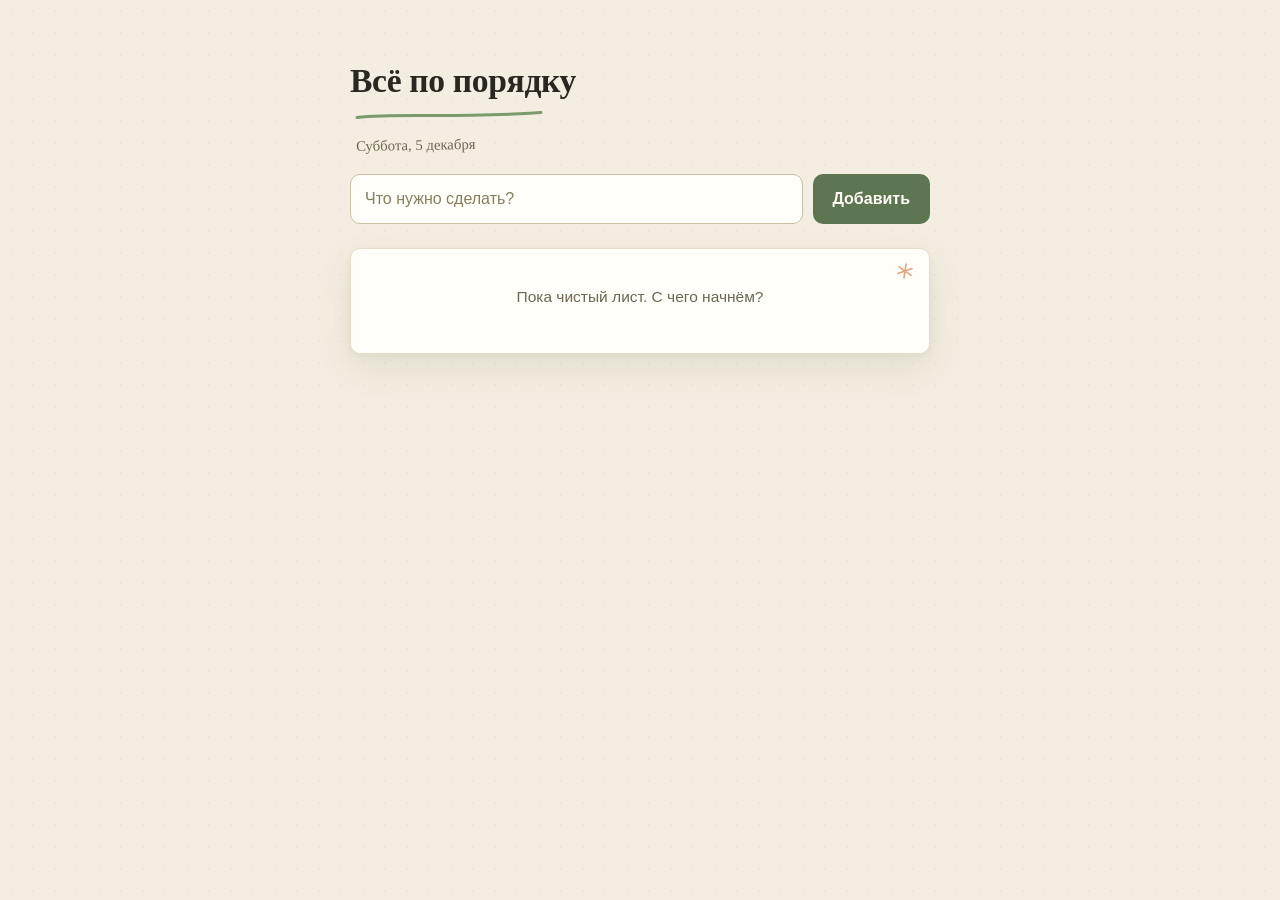
<file: index.html>
<!DOCTYPE html>
<html lang="ru">
<head>
  <meta charset="UTF-8">
  <meta name="viewport" content="width=device-width, initial-scale=1">
  <meta name="description" content="Всё по порядку — уютный список дел на каждый день. Задачи хранятся прямо в браузере.">
  <title>Всё по порядку</title>
  <link rel="stylesheet" href="styles.css">
</head>
<body>
  <main class="app">
    <header class="app-header">
      <h1 class="app-title">Всё по порядку</h1>
      <svg class="title-stroke" viewBox="0 0 190 12" aria-hidden="true" fill="none" stroke="currentColor" stroke-width="3" stroke-linecap="round">
        <path d="M3 8.5 C 45 4.5, 95 10.5, 187 5.5"/>
      </svg>
      <p id="today" class="today"></p>
    </header>

    <form id="task-form" class="task-form" novalidate>
      <label class="visually-hidden" for="task-input">Новая задача</label>
      <input
        id="task-input"
        name="task"
        type="text"
        class="task-input"
        placeholder="Что нужно сделать?"
        autocomplete="off"
      >
      <button type="submit" class="btn-add">Добавить</button>
    </form>

    <p id="form-hint" class="hint" role="status" aria-live="polite" hidden></p>

    <section class="sheet" aria-label="Задачи">
      <svg class="sheet-star" viewBox="0 0 20 20" aria-hidden="true" fill="none" stroke="currentColor" stroke-width="1.6" stroke-linecap="round">
        <path d="M10 3 C 10.3 7.5, 9.7 12.5, 10 17"/>
        <path d="M3.4 6.7 C 7.6 8.9, 12.4 11.2, 16.6 13.4"/>
        <path d="M16.6 6.6 C 12.4 8.9, 7.6 11.2, 3.4 13.5"/>
      </svg>

      <p id="counter" class="counter" aria-live="polite" hidden></p>

      <ul id="task-list" class="task-list"></ul>

      <p id="empty-state" class="empty-state">
        Пока чистый лист. С чего начнём?
      </p>
    </section>

    <div id="undo-note" class="undo-note" role="status" aria-live="polite" hidden>
      <span id="undo-text">Задача удалена.</span>
      <button type="button" id="undo-btn" class="btn-undo">Отменить</button>
    </div>

    <p id="storage-warning" class="warning" role="alert" hidden></p>
  </main>

  <script src="app.js"></script>
</body>
</html>
</file>
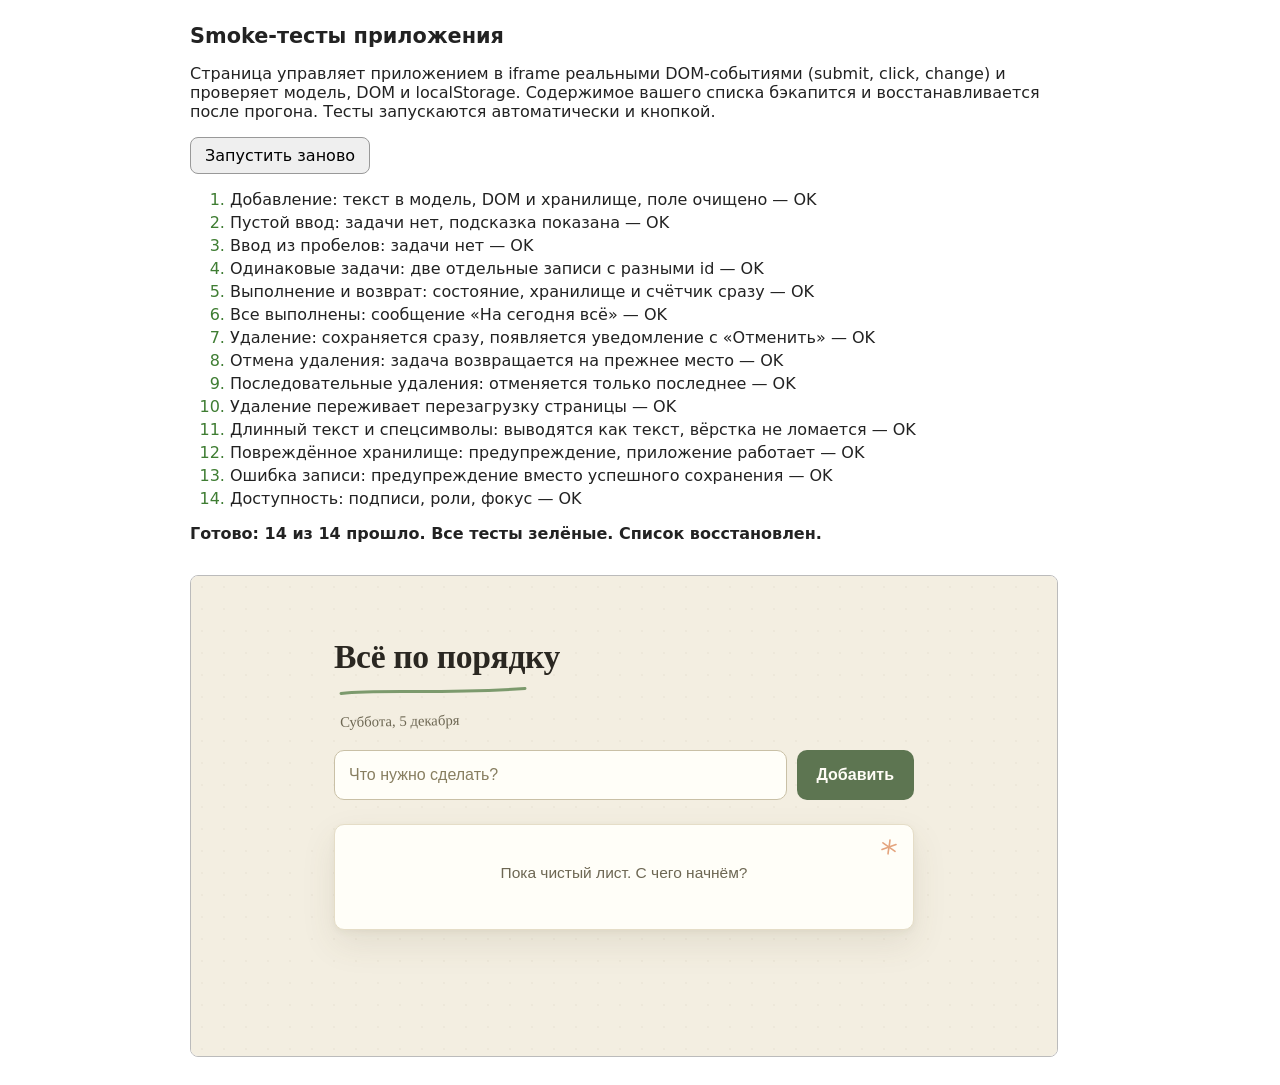
<file: tests/smoke.html>
<!DOCTYPE html>
<html lang="ru">
<head>
<meta charset="UTF-8">
<meta name="viewport" content="width=device-width, initial-scale=1">
<title>Smoke-тесты — Всё по порядку</title>
<style>
  body { font-family: system-ui, sans-serif; max-width: 900px; margin: 24px auto; padding: 0 16px; color: #222; }
  h1 { font-size: 1.3rem; }
  li { margin: 4px 0; }
  .pass::marker { color: #3f7d33; }
  .fail::marker { color: #b3261e; }
  .fail { color: #b3261e; }
  .summary { font-weight: 600; margin-top: 12px; }
  /* Фиксированная ширина: в фоновой вкладке браузер может схлопывать
     iframe с width:100% до нуля, и замеры врут. 866px ≈ десктопный лист. */
  iframe { width: 866px; height: 480px; border: 1px solid #bbb; border-radius: 8px; margin-top: 16px; }
  button { font: inherit; padding: 8px 14px; border-radius: 8px; border: 1px solid #999; cursor: pointer; }
</style>
</head>
<body>
<h1>Smoke-тесты приложения</h1>
<p>Страница управляет приложением в iframe реальными DOM-событиями (submit, click, change)
и проверяет модель, DOM и localStorage. Содержимое вашего списка бэкапится и
восстанавливается после прогона. Тесты запускаются автоматически и кнопкой.</p>
<p><button id="rerun">Запустить заново</button></p>
<ol id="results"></ol>
<p class="summary" id="summary"></p>
<iframe id="app" src="../index.html" title="Тестируемое приложение"></iframe>

<script>
(function () {
  'use strict';
  var KEY = 'todo.tasks.v1';
  var results = document.getElementById('results');
  var summary = document.getElementById('summary');
  var frame = document.getElementById('app');
  var backupValue = null;

  function assert(cond, msg) { if (!cond) throw new Error(msg); }

  function doc() { return frame.contentDocument; }
  function ls() { return frame.contentWindow.localStorage; }
  function $(sel) { return doc().querySelector(sel); }
  function $$(sel) { return [...doc().querySelectorAll(sel)]; }

  function reloadApp() {
    return new Promise(function (resolve) {
      frame.contentWindow.location.reload();
      // Ждём не «load» (гоняет с перезагрузкой), а фактической загрузки приложения:
      // документ готов + форма на месте + список отрисован (строки или пустой экран).
      (function waitReady(attempts) {
        var d = frame.contentDocument;
        var booted = d && d.readyState === 'complete' && d.getElementById('task-form') &&
          (d.querySelector('li.task-item') || (d.getElementById('empty-state') && !d.getElementById('empty-state').hidden));
        if (booted || attempts <= 0) { setTimeout(resolve, 120); }
        else { setTimeout(function () { waitReady(attempts - 1); }, 100); }
      })(50);
    });
  }

  function submitForm() {
    doc().getElementById('task-form').dispatchEvent(
      new frame.contentWindow.Event('submit', { bubbles: true, cancelable: true })
    );
  }

  function taskTexts() { return $$('.task-text').map(function (t) { return t.textContent; }); }
  function storageList() { return JSON.parse(ls().getItem(KEY) || '[]'); }
  function counterText() { return doc().getElementById('counter').textContent; }

  var tests = [
    ['Добавление: текст в модель, DOM и хранилище, поле очищено', function () {
      var input = doc().getElementById('task-input');
      input.value = 'Купить хлеб';
      submitForm();
      assert(taskTexts().indexOf('Купить хлеб') === 0, 'задача не в списке');
      var list = storageList();
      assert(list.length === 1 && list[0].text === 'Купить хлеб' && list[0].done === false, 'хранилище не совпадает');
      assert(typeof list[0].id === 'string' && list[0].id.length > 5, 'нет стабильного id');
      assert(input.value === '', 'поле не очищено');
    }],
    ['Пустой ввод: задачи нет, подсказка показана', function () {
      var before = storageList().length;
      doc().getElementById('task-input').value = '';
      submitForm();
      assert(storageList().length === before, 'пустая строка добавилась');
      assert(!doc().getElementById('form-hint').hidden, 'подсказка не показана');
    }],
    ['Ввод из пробелов: задачи нет', function () {
      var before = storageList().length;
      doc().getElementById('task-input').value = '   ';
      submitForm();
      assert(storageList().length === before, 'пробелы добавились');
    }],
    ['Одинаковые задачи: две отдельные записи с разными id', function () {
      var input = doc().getElementById('task-input');
      input.value = 'Позвонить маме';
      submitForm();
      input.value = 'Позвонить маме';
      submitForm();
      var same = taskTexts().filter(function (t) { return t === 'Позвонить маме'; });
      assert(same.length === 2, 'ожидались две одинаковые задачи');
      var list = storageList().filter(function (t) { return t.text === 'Позвонить маме'; });
      assert(list.length === 2 && list[0].id !== list[1].id, 'id не уникальны');
    }],
    ['Выполнение и возврат: состояние, хранилище и счётчик сразу', function () {
      var li = $$('.task-item').find(function (l) { return l.textContent.indexOf('Купить хлеб') !== -1; });
      var cb = li.querySelector('.task-check');
      var before = storageList().find(function (t) { return t.text === 'Купить хлеб'; }).done;
      cb.click();
      var item = storageList().find(function (t) { return t.text === 'Купить хлеб'; });
      assert(item.done === !before, 'хранилище не обновилось сразу');
      assert(cb.checked === !before, 'чекбокс не отмечен');
      assert(li.classList.contains('task-item--done'), 'нет класса выполненной');
      assert(getComputedStyle(li.querySelector('.task-text')).textDecorationLine === 'line-through', 'нет зачёркивания');
      assert(/Остал/.test(counterText()), 'счётчик не обновился');
      cb.click();
      assert(storageList().find(function (t) { return t.text === 'Купить хлеб'; }).done === before, 'возврат не сохранился');
    }],
    ['Все выполнены: сообщение «На сегодня всё»', function () {
      var boxes = $$('.task-check');
      boxes.forEach(function (b) { if (!b.checked) b.click(); });
      assert(counterText() === 'На сегодня всё. Можно выдохнуть', 'сообщение неверно: ' + counterText());
      assert(doc().getElementById('counter').classList.contains('counter--done'), 'нет стиля состояния');
      boxes.forEach(function (b) { if (b.checked) b.click(); });
    }],
    ['Удаление: сохраняется сразу, появляется уведомление с «Отменить»', function () {
      var target = $$('.task-item').find(function (li) { return li.textContent.indexOf('Позвонить маме') !== -1; });
      var id = target.dataset.id;
      var btn = target.querySelector('.task-delete');
      assert(btn.getAttribute('type') === 'button', 'кнопка удаления не button');
      btn.click();
      assert(!$$('.task-item').some(function (li) { return li.dataset.id === id; }), 'строка не исчезла');
      assert(!storageList().some(function (t) { return t.id === id; }), 'хранилище не обновилось сразу');
      var note = doc().getElementById('undo-note');
      assert(!note.hidden, 'уведомление не показано');
      assert(frame.contentWindow.getComputedStyle(note).display !== 'none', 'уведомление не видно визуально');
      assert(doc().getElementById('undo-btn').textContent === 'Отменить', 'нет кнопки «Отменить»');
      assert(note.getAttribute('role') === 'status', 'уведомление не role=status');
      window.__lastDeletedId = id;
    }],
    ['Отмена удаления: задача возвращается на прежнее место', function () {
      doc().getElementById('undo-btn').click();
      var texts = taskTexts();
      assert(texts.indexOf('Позвонить маме') !== -1, 'задача не восстановлена');
      assert(storageList().some(function (t) { return t.id === window.__lastDeletedId; }), 'восстановленной нет в хранилище');
      assert(doc().getElementById('undo-note').hidden, 'уведомление не скрыто');
    }],
    ['Последовательные удаления: отменяется только последнее', function () {
      // Добавляем три опорные задачи: А, Б, В (каждая наверх).
      var input = doc().getElementById('task-input');
      ['Тест А', 'Тест Б', 'Тест В'].forEach(function (t) { input.value = t; submitForm(); });
      // Порядок в списке: Тест В, Тест Б, Тест А, ...
      deleteByText('Тест А');
      deleteByText('Тест Б');
      doc().getElementById('undo-btn').click();
      assert(taskTexts().indexOf('Тест Б') !== -1, 'последняя удалённая не вернулась');
      assert(taskTexts().indexOf('Тест А') === -1, 'первая удалённая не должна была вернуться');
      var texts = taskTexts();
      assert(texts.indexOf('Тест В') < texts.indexOf('Тест Б'), 'позиция восстановления неверна');
      // Убираем опорные: Б возвращаем и удаляем окончательно.
      deleteByText('Тест В');
      deleteByText('Тест Б');
      doc().getElementById('undo-btn').click();
      deleteByText('Тест Б');
    }],
    ['Удаление переживает перезагрузку страницы', function () {
      var li = $$('.task-item').find(function (l) { return l.textContent.indexOf('Позвонить маме') !== -1; });
      var goneId = li.dataset.id;
      li.querySelector('.task-delete').click();
      return reloadApp().then(function () {
        assert(!storageList().some(function (t) { return t.id === goneId; }), 'удалённая задача вернулась');
        assert(doc().getElementById('undo-note').hidden, 'уведомление видно после перезагрузки');
        assert(frame.contentWindow.getComputedStyle(doc().getElementById('undo-note')).display === 'none',
          'уведомление занимает место после перезагрузки (hidden не работает)');
      });
    }],
    ['Длинный текст и спецсимволы: выводятся как текст, вёрстка не ломается', function () {
      var evil = '<img src=x onerror="window.__xss=1">';
      var long = 'М'.repeat(300);
      var input = doc().getElementById('task-input');
      input.value = evil + ' и ' + long;
      submitForm();
      var li = $$('.task-item').find(function (l) { return l.textContent.indexOf(long) !== -1; });
      assert(!!li, 'длинная задача не найдена');
      assert(li.querySelector('.task-text').textContent === evil + ' и ' + long, 'текст искажён');
      assert(!li.querySelector('img'), 'HTML интерпретирован');
      assert(frame.contentWindow.__xss === undefined, 'onerror исполнился!');
      // Допуск 8px: субпиксельное округление; неразорванное слово дало бы ~2000px переполнения.
      var over = li.scrollWidth - li.clientWidth;
      assert(over <= 8, 'горизонтальное переполнение ' + over + 'px (scrollW=' + li.scrollWidth +
        ', clientW=' + li.clientWidth + ', iframeOuter=' + Math.round(frame.getBoundingClientRect().width) +
        ', iframeInner=' + frame.contentWindow.innerWidth +
        ', liRectW=' + Math.round(li.getBoundingClientRect().width) + ')');
      var st = frame.contentWindow.getComputedStyle(li.querySelector('.task-text'));
      assert(st.overflowWrap === 'anywhere' || st.wordBreak === 'break-word', 'нет переноса длинного слова');
      li.querySelector('.task-delete').click(); // уведомление скроется на перезагрузке следующего теста
    }],
    ['Повреждённое хранилище: предупреждение, приложение работает', function () {
      ls().setItem(KEY, '{битые данные');
      return reloadApp().then(function () {
        assert(!doc().getElementById('storage-warning').hidden, 'нет предупреждения');
        assert(taskTexts().length === 0, 'список не пуст');
        assert(!doc().getElementById('empty-state').hidden, 'пустое состояние не показано');
        // приложение остаётся рабочим
        var input = doc().getElementById('task-input');
        input.value = 'После сбоя';
        submitForm();
        assert(taskTexts().indexOf('После сбоя') === 0, 'добавление после сбоя не работает');
        assert(doc().getElementById('storage-warning').hidden, 'предупреждение не скрыто после успешной записи');
        assert(ls().getItem(KEY).indexOf('После сбоя') !== -1, 'хранилище не восстановлено');
      });
    }],
    ['Ошибка записи: предупреждение вместо успешного сохранения', function () {
      var win = frame.contentWindow;
      var original = win.Storage.prototype.setItem;
      win.Storage.prototype.setItem = function () { throw new win.DOMException('QuotaExceededError', 'QuotaExceededError'); };
      try {
        var input = doc().getElementById('task-input');
        input.value = 'Не сохранится';
        submitForm();
        assert(taskTexts().indexOf('Не сохранится') === 0, 'задача не появилась в памяти');
        assert(!doc().getElementById('storage-warning').hidden, 'нет предупреждения об ошибке записи');
      } finally {
        win.Storage.prototype.setItem = original;
      }
      // После восстановления записи всё сохраняется.
      var input2 = doc().getElementById('task-input');
      input2.value = 'Сохранится';
      submitForm();
      assert(doc().getElementById('storage-warning').hidden, 'предупреждение не скрыто');
      assert(ls().getItem(KEY).indexOf('Сохранится') !== -1, 'не сохранилось после восстановления');
    }],
    ['Доступность: подписи, роли, фокус', function () {
      assert(doc().querySelector('label[for="task-input"]'), 'у поля нет связанного label');
      assert(doc().getElementById('task-input').getAttribute('type') === 'text', 'поле не type=text');
      var checks = $$('.task-check');
      assert(checks.length > 0, 'нет чекбоксов');
      checks.forEach(function (cb) {
        assert(cb.tagName === 'INPUT' && cb.type === 'checkbox', 'не настоящий checkbox');
        assert(cb.closest('label') && cb.closest('label').textContent.trim().length > 0, 'чекбокс без подписи');
      });
      $$('.task-delete').forEach(function (b) {
        assert(b.tagName === 'BUTTON' && b.getAttribute('type') === 'button', 'удаление не button');
        assert((b.getAttribute('aria-label') || '').indexOf('Удалить задачу:') === 0, 'нет понятного aria-label');
      });
      assert(doc().getElementById('undo-btn').getAttribute('type') === 'button', 'кнопка отмены не button');
      assert(doc().getElementById('counter').getAttribute('aria-live') === 'polite', 'счётчик не aria-live');
      var hasFocusRule = false;
      for (var s = 0; s < doc().styleSheets.length; s++) {
        var rules = doc().styleSheets[s].cssRules;
        for (var r = 0; r < rules.length; r++) {
          if (rules[r].selectorText && rules[r].selectorText.indexOf(':focus-visible') !== -1) hasFocusRule = true;
        }
      }
      assert(hasFocusRule, 'нет видимого фокуса :focus-visible');
      // Контраст ключевых цветов (значения из CSS-переменных).
      var cs = frame.contentWindow.getComputedStyle(doc().documentElement);
      assert(cs.getPropertyValue('--muted').trim() === '#6d6753', 'приглушённый цвет недостаточно тёмный');
      assert(cs.getPropertyValue('--sage-dark').trim() === '#5d7551', 'зелёный текст/кнопка недостаточно тёмные');
    }]
  ];

  function deleteByText(text) {
    var li = $$('.task-item').find(function (l) { return l.textContent.indexOf(text) !== -1; });
    if (li) li.querySelector('.task-delete').click();
  }

  function run() {
    results.innerHTML = '';
    summary.textContent = 'Идёт прогон…';
    backupValue = ls().getItem(KEY);

    var chain = Promise.resolve();
    // Чистый старт для тестов.
    chain = chain.then(function () { ls().setItem(KEY, '[]'); return reloadApp(); });

    tests.forEach(function (pair) {
      chain = chain.then(function () {
        var li = document.createElement('li');
        li.textContent = pair[0] + ' — …';
        results.appendChild(li);
        return Promise.resolve()
          .then(pair[1])
          .then(function () { li.textContent = pair[0] + ' — OK'; li.className = 'pass'; })
          .catch(function (e) { li.textContent = pair[0] + ' — ПРОВАЛ: ' + e.message; li.className = 'fail'; });
      });
    });

    chain = chain.then(function () {
      // Восстанавливаем содержимое списка пользователя.
      if (backupValue === null) { ls().removeItem(KEY); } else { ls().setItem(KEY, backupValue); }
      return reloadApp();
    });

    chain.then(function () {
      var items = [...results.children];
      var fails = items.filter(function (i) { return i.className === 'fail'; }).length;
      summary.textContent = 'Готово: ' + (items.length - fails) + ' из ' + items.length + ' прошло' +
        (fails ? '. Есть провалы.' : '. Все тесты зелёные.') + ' Список восстановлен.';
    });
  }

  document.getElementById('rerun').addEventListener('click', run);
  window.addEventListener('load', function () { setTimeout(run, 400); });
})();
</script>
</body>
</html>
</file>
<file: styles.css>
/* ---------------------------------------------------------------
   Всё по порядку — тёплый бумажный ежедневник.
   Светлая тема: молочный фон, шалфейный зелёный + тёплый оранжевый.
   --------------------------------------------------------------- */

:root {
  --desk: #f3eee1;         /* «рабочий стол» вокруг листа */
  --paper: #fffef8;        /* сам лист */
  --paper-dim: #faf5e8;    /* строка под курсором */
  --ink: #2a2721;          /* почти чёрный, тёплый */
  --muted: #6d6753;        /* приглушённый текст (контраст ≥ 5:1) */
  --line: #e8e1ce;         /* разделители задач */
  --line-strong: #c9c0a6;  /* рамки полей и чекбоксов */
  --sage: #7c9a6d;         /* шалфейный — декоративный акцент */
  --sage-dark: #5d7551;    /* зелёный для текста и заливок кнопок (контраст ≥ 4.5:1) */
  --sage-deeper: #4e6344;  /* hover кнопок */
  --sage-soft: #edf2e4;
  --orange: #d97e4a;       /* тёплый оранжевый — декор */
  --orange-text: #b35a26;  /* оранжевый для текста (контраст ≥ 4.5:1) */
  --orange-soft: #fbefdf;
  --focus: #5d7551;
  --shadow: 0 14px 34px rgba(93, 78, 46, 0.10), 0 2px 6px rgba(93, 78, 46, 0.06);
}

* {
  box-sizing: border-box;
}

html,
body {
  margin: 0;
  padding: 0;
}

body {
  min-height: 100vh;
  background: var(--desk);
  /* лёгкая «ткань стола» — едва заметные точки */
  background-image: radial-gradient(rgba(120, 105, 70, 0.05) 1px, transparent 1.2px);
  background-size: 22px 22px;
  color: var(--ink);
  font-family: -apple-system, BlinkMacSystemFont, "Segoe UI", Roboto, "Helvetica Neue", Arial, sans-serif;
  font-size: 16px;
  line-height: 1.5;
}

.app {
  max-width: 620px;
  margin: 0 auto;
  padding: 56px 20px 72px;
}

/* ---------- Шапка ---------- */

.app-header {
  margin-bottom: 22px;
}

.app-title {
  margin: 0;
  font-family: Georgia, "Times New Roman", serif;
  font-size: 2.1rem;
  font-weight: 700;
  letter-spacing: -0.01em;
}

/* нарисованная линия под заголовком */
.title-stroke {
  display: block;
  width: 190px;
  height: 12px;
  margin: 2px 0 0 4px;
  color: var(--sage);
  transform: rotate(-0.6deg);
}

/* дата — единственная рукописная деталь */
.today {
  margin: 10px 0 0 6px;
  font-family: "Segoe Script", "Bradley Hand", "Marker Felt", "Comic Sans MS", cursive;
  font-size: 0.92rem;
  color: var(--muted);
  transform: rotate(-1deg);
}

/* ---------- Форма ---------- */

.task-form {
  display: flex;
  gap: 10px;
}

.task-input {
  flex: 1;
  min-width: 0;
  padding: 12px 14px;
  font: inherit;
  color: var(--ink);
  background: var(--paper);
  border: 1.5px solid var(--line-strong);
  border-radius: 10px;
  transition: border-color 0.16s ease, box-shadow 0.16s ease;
}

.task-input:hover {
  border-color: #b3a988;
}

.task-input:focus {
  outline: none;
  border-color: var(--sage);
  box-shadow: 0 0 0 3px var(--sage-soft);
}

.task-input::placeholder {
  color: #877e60;
}

.btn-add {
  padding: 12px 20px;
  font: inherit;
  font-weight: 600;
  color: #fffdf6;
  background: var(--sage-dark);
  border: none;
  border-radius: 10px;
  cursor: pointer;
  transition: background 0.16s ease, box-shadow 0.16s ease;
}

.btn-add:hover {
  background: var(--sage-deeper);
  box-shadow: 0 4px 12px rgba(78, 99, 68, 0.25);
}

/* ---------- Подсказки и предупреждения ---------- */

.hint {
  margin: 8px 2px 0;
  font-size: 0.9rem;
  color: #7d5f33;
}

.warning {
  margin: 18px 0 0;
  padding: 12px 16px;
  font-size: 0.93rem;
  color: #7e4a1f;
  background: var(--orange-soft);
  border: 1px solid #eac79e;
  border-radius: 10px;
}

/* ---------- Лист с задачами ---------- */

.sheet {
  position: relative;
  margin-top: 24px;
  padding: 6px 20px 18px;
  background: var(--paper);
  border: 1px solid #e5ddc7;
  border-radius: 10px;
  box-shadow: var(--shadow);
}

/* маленькая звёздочка-росчерк в углу листа */
.sheet-star {
  position: absolute;
  top: 12px;
  right: 14px;
  width: 20px;
  height: 20px;
  color: var(--orange);
  opacity: 0.7;
  transform: rotate(8deg);
  pointer-events: none;
}

.counter {
  margin: 0;
  padding: 14px 2px 10px;
  font-size: 0.92rem;
  color: var(--muted);
}

.counter--done {
  color: var(--sage-dark);
  font-weight: 500;
}

.task-list {
  margin: 0;
  padding: 0;
  list-style: none;
}

.task-item {
  display: flex;
  align-items: flex-start;
  gap: 12px;
  padding: 13px 2px;
  border-radius: 6px;
  transition: background 0.16s ease;
}

.task-item:hover {
  background: var(--paper-dim);
}

.task-item + .task-item {
  border-top: 1px solid var(--line);
}

/* ---------- Задача: чекбокс и текст ---------- */

.task-label {
  position: relative;
  display: flex;
  align-items: flex-start;
  gap: 12px;
  flex: 1;
  min-width: 0;
  cursor: pointer;
}

/* настоящий чекбокс прозрачен и накрывает всю строку */
.task-check {
  position: absolute;
  inset: 0;
  width: 100%;
  height: 100%;
  margin: 0;
  opacity: 0;
  cursor: pointer;
}

/* видимая коробка с нарисованной галочкой */
.task-box {
  flex-shrink: 0;
  width: 22px;
  height: 22px;
  margin-top: 1px;
  display: grid;
  place-items: center;
  background: var(--paper);
  border: 2px solid var(--line-strong);
  border-radius: 6px;
  color: #fffdf6;
  transition: background 0.16s ease, border-color 0.16s ease;
}

.task-box svg {
  width: 13px;
  height: 11px;
  display: block;
}

.check-path {
  stroke-dasharray: 20;
  stroke-dashoffset: 20;
  transition: stroke-dashoffset 0.18s ease;
}

.task-check:checked + .task-box {
  background: var(--sage-dark);
  border-color: var(--sage-dark);
}

.task-check:checked + .task-box .check-path {
  stroke-dashoffset: 0;
}

.task-check:focus-visible + .task-box {
  outline: 3px solid var(--focus);
  outline-offset: 2px;
}

.task-text {
  min-width: 0;
  overflow-wrap: anywhere;
  word-break: break-word;
  padding-top: 1px;
}

.task-item--done .task-text {
  color: var(--muted);
  text-decoration: line-through;
  text-decoration-thickness: 1.5px;
  text-decoration-color: #b9af93;
}

.task-delete {
  flex-shrink: 0;
  padding: 7px 11px;
  font: inherit;
  font-size: 0.85rem;
  color: #746b4f;
  background: transparent;
  border: none;
  border-radius: 8px;
  cursor: pointer;
  transition: color 0.16s ease, background 0.16s ease;
}

.task-delete:hover {
  color: var(--orange-text);
  background: var(--orange-soft);
}

/* ---------- Пустой лист ---------- */

.empty-state {
  margin: 0;
  padding: 30px 10px 26px;
  font-size: 0.97rem;
  color: var(--muted);
  text-align: center;
}

/* ---------- Отмена последнего удаления ---------- */

.undo-note {
  display: flex;
  align-items: center;
  justify-content: space-between;
  gap: 12px;
  margin-top: 14px;
  padding: 10px 14px;
  font-size: 0.92rem;
  color: var(--ink);
  background: var(--paper);
  border: 1px solid var(--line-strong);
  border-radius: 10px;
}

/* скрытое состояние должно побеждать display:flex */
.undo-note[hidden] {
  display: none;
}

.btn-undo {
  flex-shrink: 0;
  padding: 7px 12px;
  font: inherit;
  font-size: 0.9rem;
  font-weight: 600;
  color: var(--sage-dark);
  background: transparent;
  border: 1.5px solid var(--sage);
  border-radius: 8px;
  cursor: pointer;
  transition: background 0.16s ease, color 0.16s ease;
}

.btn-undo:hover {
  background: var(--sage-dark);
  color: #fffdf6;
}

/* ---------- Доступность ---------- */

.visually-hidden {
  position: absolute;
  width: 1px;
  height: 1px;
  margin: -1px;
  padding: 0;
  overflow: hidden;
  clip: rect(0 0 0 0);
  white-space: nowrap;
  border: 0;
}

:focus-visible {
  outline: 3px solid var(--focus);
  outline-offset: 2px;
}

@media (prefers-reduced-motion: reduce) {
  * {
    transition: none !important;
    animation: none !important;
  }
}

/* ---------- Телефон: личный список, не уменьшенная панель ---------- */

@media (max-width: 480px) {
  .app {
    padding: 32px 14px 48px;
  }

  .app-title {
    font-size: 1.7rem;
  }

  .task-form {
    gap: 8px;
  }

  .btn-add {
    padding: 12px 16px;
  }

  .sheet {
    margin-top: 20px;
    padding: 4px 14px 14px;
  }

  .task-item {
    gap: 10px;
  }

  .task-label {
    gap: 10px;
  }

  .task-delete {
    padding: 9px 10px; /* зона нажатия пальцем */
  }
}
</file>
